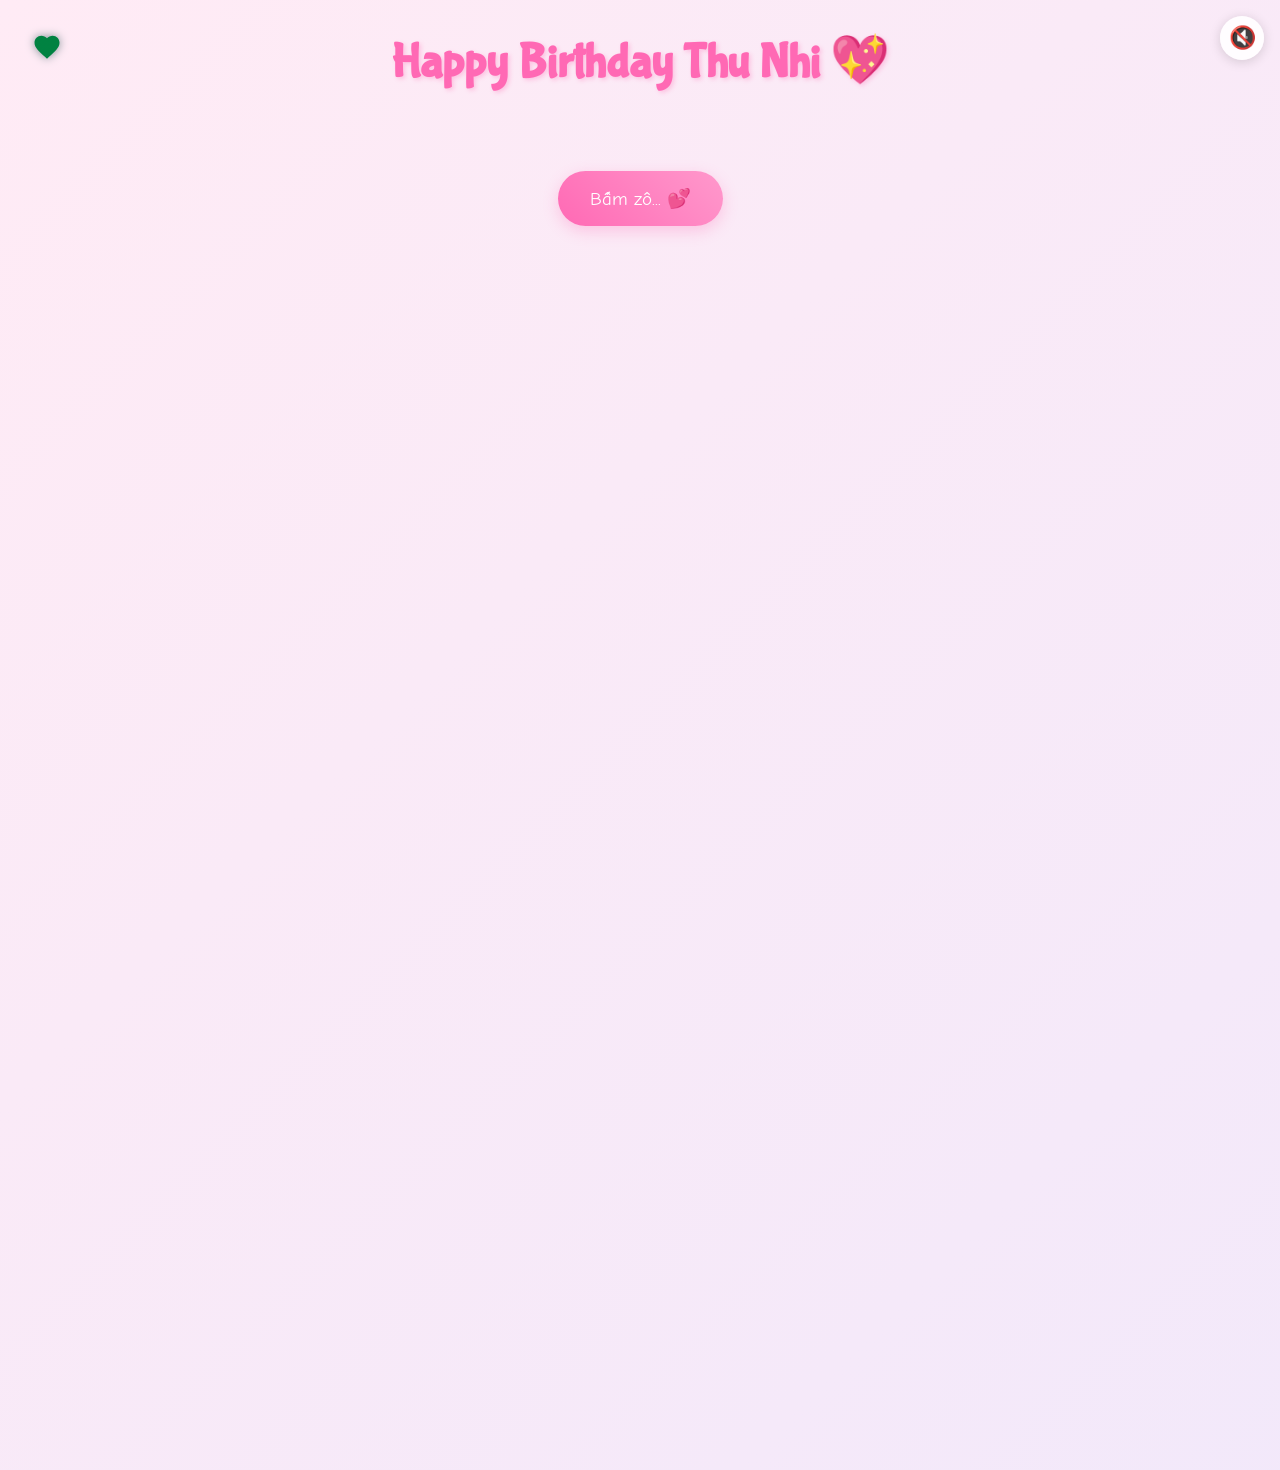
<file: cause.html>
<!DOCTYPE html>
<html lang="en">

<head>
    <meta charset="UTF-8">
    <meta name="viewport" content="width=device-width, initial-scale=1.0">
    <title>Những điều anh muốn nói với em 💖</title>
    <script src="https://cdnjs.cloudflare.com/ajax/libs/gsap/3.12.2/gsap.min.js"></script>
    <link rel="stylesheet" href="./cause.css" data-page-asset="true">
    <style>

    </style>
</head>

<body>
    <div class="custom-cursor">
        <svg viewBox="0 0 24 24">
            <path fill="#ff69b4"
                d="M12 21.35l-1.45-1.32C5.4 15.36 2 12.28 2 8.5 2 5.42 4.42 3 7.5 3c1.74 0 3.41.81 4.5 2.09C13.09 3.81 14.76 3 16.5 3 19.58 3 22 5.42 22 8.5c0 3.78-3.4 6.86-8.55 11.54L12 21.35z" />
        </svg>
    </div>

    <div class="container">
        <h1>Happy Birthday Thu Nhi 💖</h1>

        <div id="reasons-container"></div>

        <button class="shuffle-button">Bấm zô... 💕</button>
        <div class="reason-counter"></div>

        <div class="ending-section">
            <div class="teddy-hug">
                <img src="./d1.jpg" alt="Teddy Hug">
            </div>
            <div class="ending-text">You're the BESTEST ! 💖</div>
        </div>
    </div>

    <script src="music.js"></script>
    <script src="nav.js"></script>
    <script src="cause.js"></script>
</body>

</html>
</file>
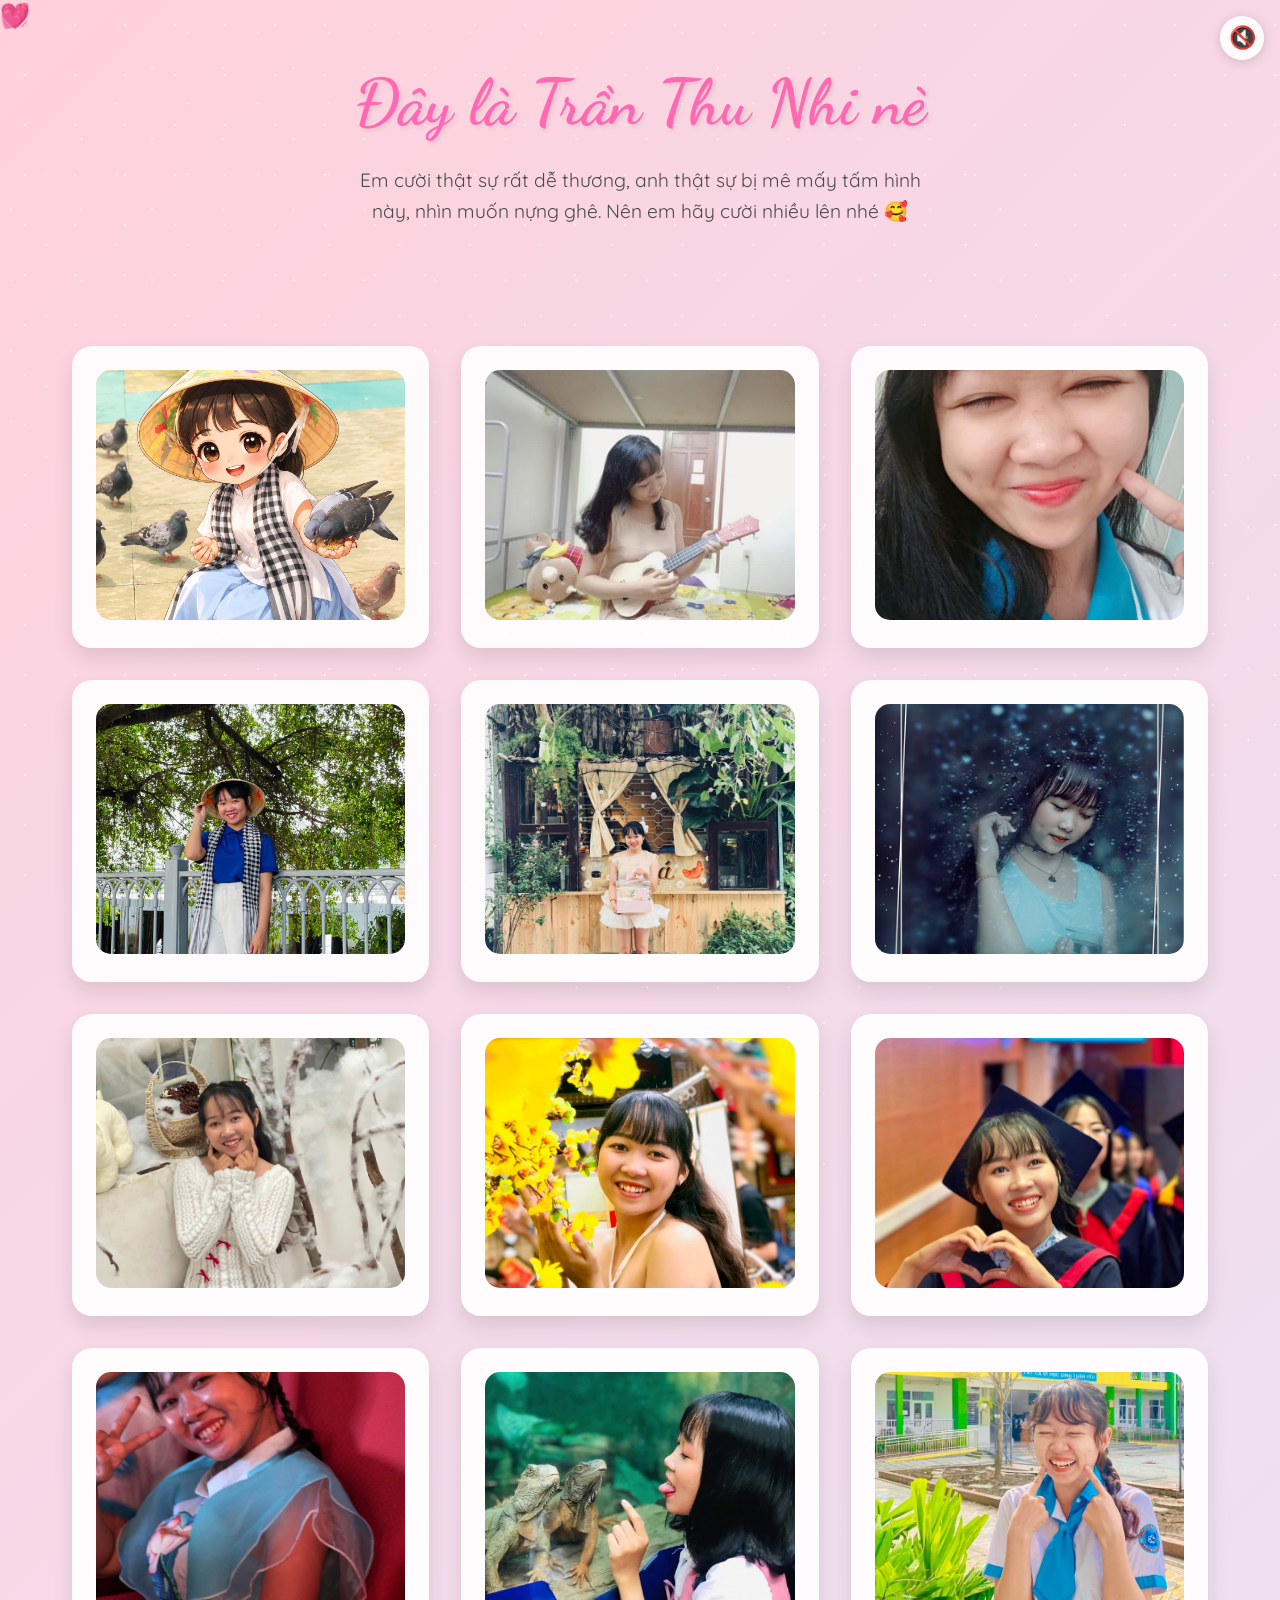
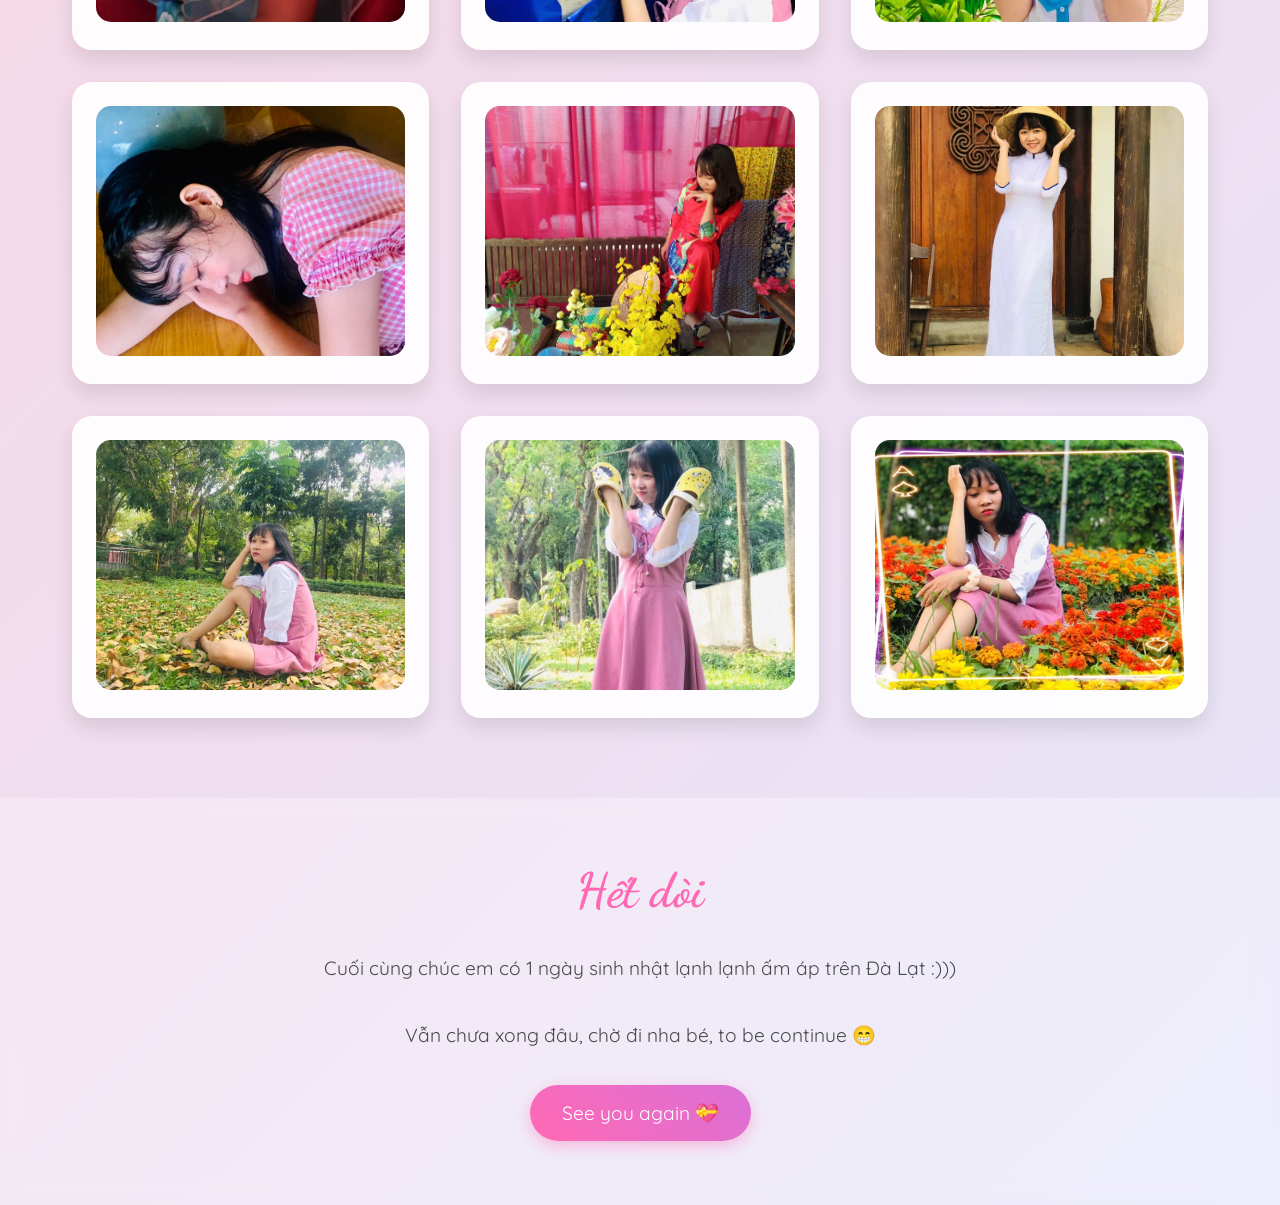
<file: last.html>
<!DOCTYPE html>
<html lang="en">

<head>
    <meta charset="UTF-8">
    <meta name="viewport" content="width=device-width, initial-scale=1.0">
    <title>Những kỉ niệm đẹp của em ✨</title>
    <style>
        @import url('https://fonts.googleapis.com/css2?family=Dancing+Script:wght@700&family=Quicksand:wght@300;400;500;600&display=swap');

        * {
            margin: 0;
            padding: 0;
            box-sizing: border-box;
        }

        body {
            min-height: 100vh;
            background: linear-gradient(135deg,
                    #ffd1dc 0%,
                    #e6e6fa 25%,
                    #ffefd5 50%,
                    #e6e6fa 75%,
                    #ffd1dc 100%);
            background-size: 400% 400%;
            animation: gradientFlow 15s ease infinite;
            font-family: 'Quicksand', sans-serif;
            overflow-x: hidden;
            color: #4a4a4a;
        }

        @keyframes gradientFlow {
            0% {
                background-position: 0% 50%;
            }

            50% {
                background-position: 100% 50%;
            }

            100% {
                background-position: 0% 50%;
            }
        }

        /* Enhanced Sparkle Effect */
        .magic-sparkles {
            position: fixed;
            top: 0;
            left: 0;
            width: 100%;
            height: 100%;
            pointer-events: none;
            z-index: 1;
        }

        .sparkle {
            position: absolute;
            width: 6px;
            height: 6px;
            border-radius: 50%;
            background-color: white;
            animation: twinkle var(--duration, 4s) ease-in-out infinite;
            opacity: 0;
        }

        @keyframes twinkle {

            0%,
            100% {
                opacity: 0;
                transform: scale(0.5);
            }

            50% {
                opacity: 0.8;
                transform: scale(1);
            }
        }

        /* Generate 50 sparkles with different positions and animations */
        .magic-sparkles::before,
        .magic-sparkles::after {
            content: '';
            position: absolute;
            width: 100%;
            height: 100%;
            background-image: radial-gradient(circle, white 1px, transparent 1px);
            background-size: 50px 50px;
            animation: sparkleLayer 8s linear infinite;
            opacity: 0.5;
        }

        .magic-sparkles::after {
            animation-delay: -4s;
            transform: rotate(45deg);
        }

        @keyframes sparkleLayer {
            0% {
                transform: translateY(0);
            }

            100% {
                transform: translateY(-50px);
            }
        }

        /* Floating Hearts */
        .floating-hearts {
            position: fixed;
            width: 100%;
            height: 100%;
            pointer-events: none;
            z-index: 2;
        }

        .heart {
            position: absolute;
            font-size: 1.5rem;
            color: rgba(255, 105, 180, 0.6);
            animation: floatHeart var(--float-duration, 6s) ease-in-out infinite;
            animation-delay: var(--delay, 0s);
        }

        @keyframes floatHeart {
            0% {
                transform: translate(0, 100vh) rotate(0deg);
            }

            100% {
                transform: translate(var(--translate-x, 0), -100vh) rotate(360deg);
            }
        }

        /* Welcome Section */
        .welcome {
            text-align: center;
            padding: 4rem 2rem;
            position: relative;
            z-index: 3;
        }

        .welcome h1 {
            font-family: 'Dancing Script', cursive;
            font-size: 4rem;
            color: #ff69b4;
            text-shadow: 2px 2px 4px rgba(0, 0, 0, 0.1);
            animation: fadeInScale 2s ease;
        }

        .welcome p {
            font-size: 1.2rem;
            max-width: 600px;
            margin: 1.5rem auto;
            line-height: 1.6;
            animation: fadeIn 2s ease 0.5s both;
        }

        /* Enhanced Memory Cards */
        .memory-container {
            max-width: 1200px;
            margin: 0 auto;
            padding: 2rem;
            display: grid;
            grid-template-columns: repeat(auto-fit, minmax(300px, 1fr));
            gap: 2rem;
            z-index: 3;
            position: relative;
        }

        .memory-card {
            background: rgba(255, 255, 255, 0.9);
            border-radius: 20px;
            padding: 1.5rem;
            box-shadow: 0 10px 20px rgba(0, 0, 0, 0.1);
            transition: all 0.5s cubic-bezier(0.4, 0, 0.2, 1);
            position: relative;
            overflow: hidden;
        }

        .memory-card:hover {
            transform: translateY(-10px) scale(1.02);
            box-shadow: 0 15px 30px rgba(0, 0, 0, 0.15);
        }

        .memory-card::before {
            content: '';
            position: absolute;
            top: 0;
            left: 0;
            width: 100%;
            height: 100%;
            background: linear-gradient(45deg, transparent, rgba(255, 255, 255, 0.4), transparent);
            transform: translateX(-100%);
            transition: 0.5s;
        }

        .memory-card:hover::before {
            transform: translateX(100%);
        }

        .memory-img {
            width: 100%;
            height: 250px;
            object-fit: cover;
            border-radius: 15px;
            /* margin-bottom: 1rem; */
            transition: transform 0.5s ease;
        }

        .memory-card:hover .memory-img {
            transform: scale(1.05);
        }

        .memory-date {
            font-family: 'Dancing Script', cursive;
            color: #ff69b4;
            font-size: 1.3rem;
            margin-bottom: 0.5rem;
        }

        .memory-caption {
            font-size: 1rem;
            line-height: 1.5;
            color: #666;
        }

        /* Final Message Section */
        .final-message {
            text-align: center;
            padding: 4rem 2rem;
            background: rgba(255, 255, 255, 0.3);
            backdrop-filter: blur(10px);
            margin-top: 3rem;
            position: relative;
            z-index: 3;
        }

        .final-message h2 {
            font-family: 'Dancing Script', cursive;
            font-size: 3rem;
            color: #ff69b4;
            margin-bottom: 2rem;
            animation: heartbeat 2s infinite;
        }

        @keyframes heartbeat {

            0%,
            100% {
                transform: scale(1);
            }

            50% {
                transform: scale(1.1);
            }
        }

        .final-message p {
            font-size: 1.2rem;
            max-width: 800px;
            margin: 0 auto 2rem;
            line-height: 1.8;
        }

        .goodbye-btn {
            display: inline-block;
            padding: 1rem 2rem;
            font-size: 1.2rem;
            background: linear-gradient(45deg, #ff69b4, #da70d6);
            color: white;
            border: none;
            border-radius: 50px;
            cursor: pointer;
            text-decoration: none;
            transition: all 0.3s ease;
            box-shadow: 0 5px 15px rgba(255, 105, 180, 0.4);
            animation: float 3s infinite ease-in-out;
        }

        .goodbye-btn:hover {
            transform: translateY(-5px);
            box-shadow: 0 8px 20px rgba(255, 105, 180, 0.6);
        }

        @keyframes float {

            0%,
            100% {
                transform: translateY(0);
            }

            50% {
                transform: translateY(-10px);
            }
        }

        /* Animations */
        @keyframes fadeInScale {
            0% {
                opacity: 0;
                transform: scale(0.8);
            }

            100% {
                opacity: 1;
                transform: scale(1);
            }
        }

        @keyframes fadeIn {
            0% {
                opacity: 0;
            }

            100% {
                opacity: 1;
            }
        }

        /* Generate Hearts */
        .js-generate-hearts {
            position: fixed;
            width: 100%;
            height: 100%;
            pointer-events: none;
            z-index: 2;
        }

        /* Custom Scrollbar */
        ::-webkit-scrollbar {
            width: 12px;
        }

        ::-webkit-scrollbar-track {
            background: rgba(255, 255, 255, 0.4);
        }

        ::-webkit-scrollbar-thumb {
            background: linear-gradient(45deg, #ff69b4, #da70d6);
            border-radius: 6px;
        }

        /* Responsive Design */
        @media (max-width: 768px) {
            .welcome h1 {
                font-size: 3rem;
            }

            .memory-container {
                grid-template-columns: 1fr;
            }

            .final-message h2 {
                font-size: 2.5rem;
            }
        }
    </style>
</head>

<body>
    <div class="magic-sparkles"></div>
    <div class="floating-hearts">
        <!-- Hearts will be generated via CSS -->
        <div class="heart" style="--float-duration: 6s; --delay: 0s; --translate-x: 20px;">💝</div>
        <div class="heart" style="--float-duration: 8s; --delay: 1s; --translate-x: -30px;">💖</div>
        <div class="heart" style="--float-duration: 7s; --delay: 2s; --translate-x: 40px;">💗</div>
        <div class="heart" style="--float-duration: 9s; --delay: 3s; --translate-x: -20px;">💓</div>
        <div class="heart" style="--float-duration: 5s; --delay: 4s; --translate-x: 30px;">💕</div>
    </div>

    <section class="welcome">
        <h1>Đây là Trần Thu Nhi nè</h1>
        <p>Em cười thật sự rất dễ thương, anh thật sự bị mê mấy tấm hình này, nhìn muốn nựng ghê. Nên em hãy cười nhiều
            lên nhé 🥰</p>
    </section>

    <div class="memory-container">
        <div class="memory-card">
            <img src="./d0.jpg" alt="First Date" class="memory-img">
            <!-- <div class="memory-date">Her Smile Says It All</div>
            <div class="memory-caption">You’re truly one of the sweetest girls I know, and I feel lucky to have a sis
                like you.❤️</div> -->
        </div>
        <div class="memory-card">
            <img src="./d1.jpg" alt="First Date" class="memory-img">
            <!-- <div class="memory-date">Her Smile Says It All</div>
            <div class="memory-caption">You’re truly one of the sweetest girls I know, and I feel lucky to have a sis
                like you.❤️</div> -->
        </div>
        <div class="memory-card">
            <img src="./d2.jpg" alt="Beach Day" class="memory-img">
            <!-- <div class="memory-date">Together Vibes</div>
            <div class="memory-caption">May your journey ahead be filled with happiness, success, and endless
                smiles.😊💕</div> -->
        </div>
        <div class="memory-card">
            <img src="./d3.jpg" alt="Movie Night" class="memory-img">
            <!-- <div class="memory-date">Pretty Soul</div>
            <div class="memory-caption">Keep being the amazing person you are—you make every moment brighter.🌸💖</div> -->
        </div>
        <div class="memory-card">
            <img src="./d4.jpg" alt="First Date" class="memory-img">
            <!-- <div class="memory-date">Her Smile Says It All</div>
            <div class="memory-caption">You’re truly one of the sweetest girls I know, and I feel lucky to have a sis
                like you.❤️</div> -->
        </div>
        <div class="memory-card">
            <img src="./d5.jpg" alt="Beach Day" class="memory-img">
            <!-- <div class="memory-date">Together Vibes</div>
            <div class="memory-caption">May your journey ahead be filled with happiness, success, and endless
                smiles.😊💕</div> -->
        </div>
        <div class="memory-card">
            <img src="./d6.jpg" alt="Movie Night" class="memory-img">
            <!-- <div class="memory-date">Pretty Soul</div>
            <div class="memory-caption">Keep being the amazing person you are—you make every moment brighter.🌸💖</div> -->
        </div>
        <div class="memory-card">
            <img src="./d7.jpg" alt="First Date" class="memory-img">
            <!-- <div class="memory-date">Her Smile Says It All</div>
            <div class="memory-caption">You’re truly one of the sweetest girls I know, and I feel lucky to have a sis
                like you.❤️</div> -->
        </div>
        <div class="memory-card">
            <img src="./d8.jpg" alt="Beach Day" class="memory-img">
            <!-- <div class="memory-date">Together Vibes</div>
            <div class="memory-caption">May your journey ahead be filled with happiness, success, and endless
                smiles.😊💕</div> -->
        </div>
        <div class="memory-card">
            <img src="./d9.jpg" alt="Movie Night" class="memory-img">
            <!-- <div class="memory-date">Pretty Soul</div>
            <div class="memory-caption">Keep being the amazing person you are—you make every moment brighter.🌸💖</div> -->
        </div>
        <div class="memory-card">
            <img src="./d10.jpg" alt="First Date" class="memory-img">
            <!-- <div class="memory-date">Her Smile Says It All</div>
            <div class="memory-caption">You’re truly one of the sweetest girls I know, and I feel lucky to have a sis
                like you.❤️</div> -->
        </div>
        <div class="memory-card">
            <img src="./d11.jpg" alt="Beach Day" class="memory-img">
            <!-- <div class="memory-date">Together Vibes</div>
            <div class="memory-caption">May your journey ahead be filled with happiness, success, and endless
                smiles.😊💕</div> -->
        </div>
        <div class="memory-card">
            <img src="./d12.jpg" alt="Movie Night" class="memory-img">
            <!-- <div class="memory-date">Pretty Soul</div>
            <div class="memory-caption">Keep being the amazing person you are—you make every moment brighter.🌸💖</div> -->
        </div>
        <div class="memory-card">
            <img src="./d13.jpg" alt="First Date" class="memory-img">
            <!-- <div class="memory-date">Her Smile Says It All</div>
            <div class="memory-caption">You’re truly one of the sweetest girls I know, and I feel lucky to have a sis
                like you.❤️</div> -->
        </div>
        <div class="memory-card">
            <img src="./d14.jpg" alt="Beach Day" class="memory-img">
            <!-- <div class="memory-date">Together Vibes</div>
            <div class="memory-caption">May your journey ahead be filled with happiness, success, and endless
                smiles.😊💕</div> -->
        </div>
        <div class="memory-card">
            <img src="./d15.jpg" alt="Movie Night" class="memory-img">
            <!-- <div class="memory-date">Pretty Soul</div>
            <div class="memory-caption">Keep being the amazing person you are—you make every moment brighter.🌸💖</div> -->
        </div>
        <div class="memory-card">
            <img src="./d16.jpg" alt="First Date" class="memory-img">
            <!-- <div class="memory-date">Her Smile Says It All</div>
            <div class="memory-caption">You’re truly one of the sweetest girls I know, and I feel lucky to have a sis
                like you.❤️</div> -->
        </div>
        <div class="memory-card">
            <img src="./d17.jpg" alt="Beach Day" class="memory-img">
            <!-- <div class="memory-date">Together Vibes</div>
            <div class="memory-caption">May your journey ahead be filled with happiness, success, and endless
                smiles.😊💕</div> -->
        </div>

    </div>

    <section class="final-message">
        <h2>Hết dòi</h2>
        <p>Cuối cùng chúc em có 1 ngày sinh nhật lạnh lạnh ấm áp trên Đà Lạt :)))<br>
        <p>Vẫn chưa xong đâu, chờ đi nha bé, to be continue 😁</p>
        <a href="#" class="goodbye-btn">See you again 💝</a>
    </section>
    <script src="music.js"></script>
    <script src="nav.js"></script>
</body>

</html>
</file>
<file: cause.css>
@import url('https://fonts.googleapis.com/css2?family=Bubblegum+Sans&family=Comic+Neue:wght@700&family=Quicksand:wght@500&display=swap');

* {
    margin: 0;
    padding: 0;
    box-sizing: border-box;
    cursor: none;
}

body {
    min-height: 100vh;
    background: linear-gradient(-45deg, #ffe6e6, #e6e6ff, #ffebf5);
    background-size: 400% 400%;
    animation: gradientBG 15s ease infinite;
    font-family: 'Quicksand', sans-serif;
    overflow-x: hidden;
    padding: 2rem;
}

.custom-cursor {
    width: 30px;
    height: 30px;
    position: fixed;
    pointer-events: none;
    z-index: 9999;
    mix-blend-mode: difference;
    transition: transform 0.1s;
}

.custom-cursor svg {
    width: 100%;
    height: 100%;
    filter: drop-shadow(0 0 5px rgba(255, 182, 193, 0.5));
}

.container {
    max-width: 1200px;
    margin: 0 auto;
    text-align: center;
    position: relative;
    z-index: 1;
}

h1 {
    font-family: 'Bubblegum Sans', cursive;
    font-size: 3rem;
    color: #ff69b4;
    text-shadow: 2px 2px 4px rgba(255, 105, 180, 0.3);
    margin-bottom: 2rem;
    animation: bounce 1s ease infinite;
}

.reason-card {
    background: rgba(255, 255, 255, 0.9);
    border-radius: 20px;
    padding: 2rem;
    margin: 1.5rem;
    box-shadow: 0 5px 15px rgba(0, 0, 0, 0.1);
    transition: transform 0.3s, box-shadow 0.3s;
    cursor: pointer;
    position: relative;
    overflow: hidden;
}

.reason-card:hover {
    transform: translateY(-5px);
    box-shadow: 0 8px 25px rgba(255, 105, 180, 0.2);
}

.reason-text {
    font-size: 1.2rem;
    margin-bottom: 1rem;
    position: relative;
    z-index: 2;
}

.gif-overlay {
    position: absolute;
    top: 0;
    left: 0;
    width: 100%;
    height: 100%;
    background: rgba(255, 255, 255, 0.95);
    display: flex;
    align-items: center;
    justify-content: center;
    opacity: 0;
    transition: opacity 0.3s;
    z-index: 1;
}

.reason-card:hover .gif-overlay {
    opacity: 1;
}

.shuffle-button {
    background: linear-gradient(45deg, #ff69b4, #ff99cc);
    border: none;
    border-radius: 50px;
    padding: 1rem 2rem;
    font-size: 1.2rem;
    color: white;
    margin: 3rem 0;
    cursor: pointer;
    transition: transform 0.3s;
    font-family: 'Comic Neue', cursive;
    box-shadow: 0 5px 15px rgba(255, 105, 180, 0.3);
}

.shuffle-button:hover {
    transform: scale(1.1);
}

.floating {
    position: fixed;
    pointer-events: none;
    animation: float 3s ease-in-out infinite;
}

.ending-section {
    margin-top: 4rem;
    padding: 2rem;
    text-align: center;
}

.ending-text {
    font-family: 'Bubblegum Sans', cursive;
    font-size: 2rem;
    color: #ff69b4;
    margin-bottom: 2rem;
    opacity: 0;
    transform: translateY(20px);
}

.teddy-hug {
    width: 200px;
    margin: 0 auto;
    transform: scale(0);
}

@keyframes gradientBG {
    0% { background-position: 0% 50%; }
    50% { background-position: 100% 50%; }
    100% { background-position: 0% 50%; }
}

@keyframes float {
    0%, 100% { transform: translateY(0); }
    50% { transform: translateY(-20px); }
}

@keyframes bounce {
    0%, 100% { transform: translateY(0); }
    50% { transform: translateY(-10px); }
}

@media (max-width: 768px) {
    h1 { font-size: 2rem; }
    .reason-card { margin: 1rem; }
    .reason-text { font-size: 1rem; }
}
.shuffle-button {
    background: linear-gradient(45deg, #ff69b4, #ff99cc);
    border: none;
    border-radius: 50px;
    padding: 1rem 2rem;
    font-size: 1.2rem;
    color: white;
    margin: 3rem 0;
    cursor: pointer;
    transition: all 0.3s;
    font-family: 'Comic Neue', cursive;
    box-shadow: 0 5px 15px rgba(255, 105, 180, 0.3);
}

.shuffle-button.story-mode {
    background: linear-gradient(45deg, #9b6dff, #ff6dc7);
    transform: scale(1.1);
}

.shuffle-button:hover {
    transform: scale(1.1);
}

.shuffle-button.story-mode:hover {
    transform: scale(1.2);
}

.reason-counter {
    font-size: 0.9rem;
    color: #ff69b4;
    margin-top: 1rem;
    opacity: 0.7;
}
</file>
